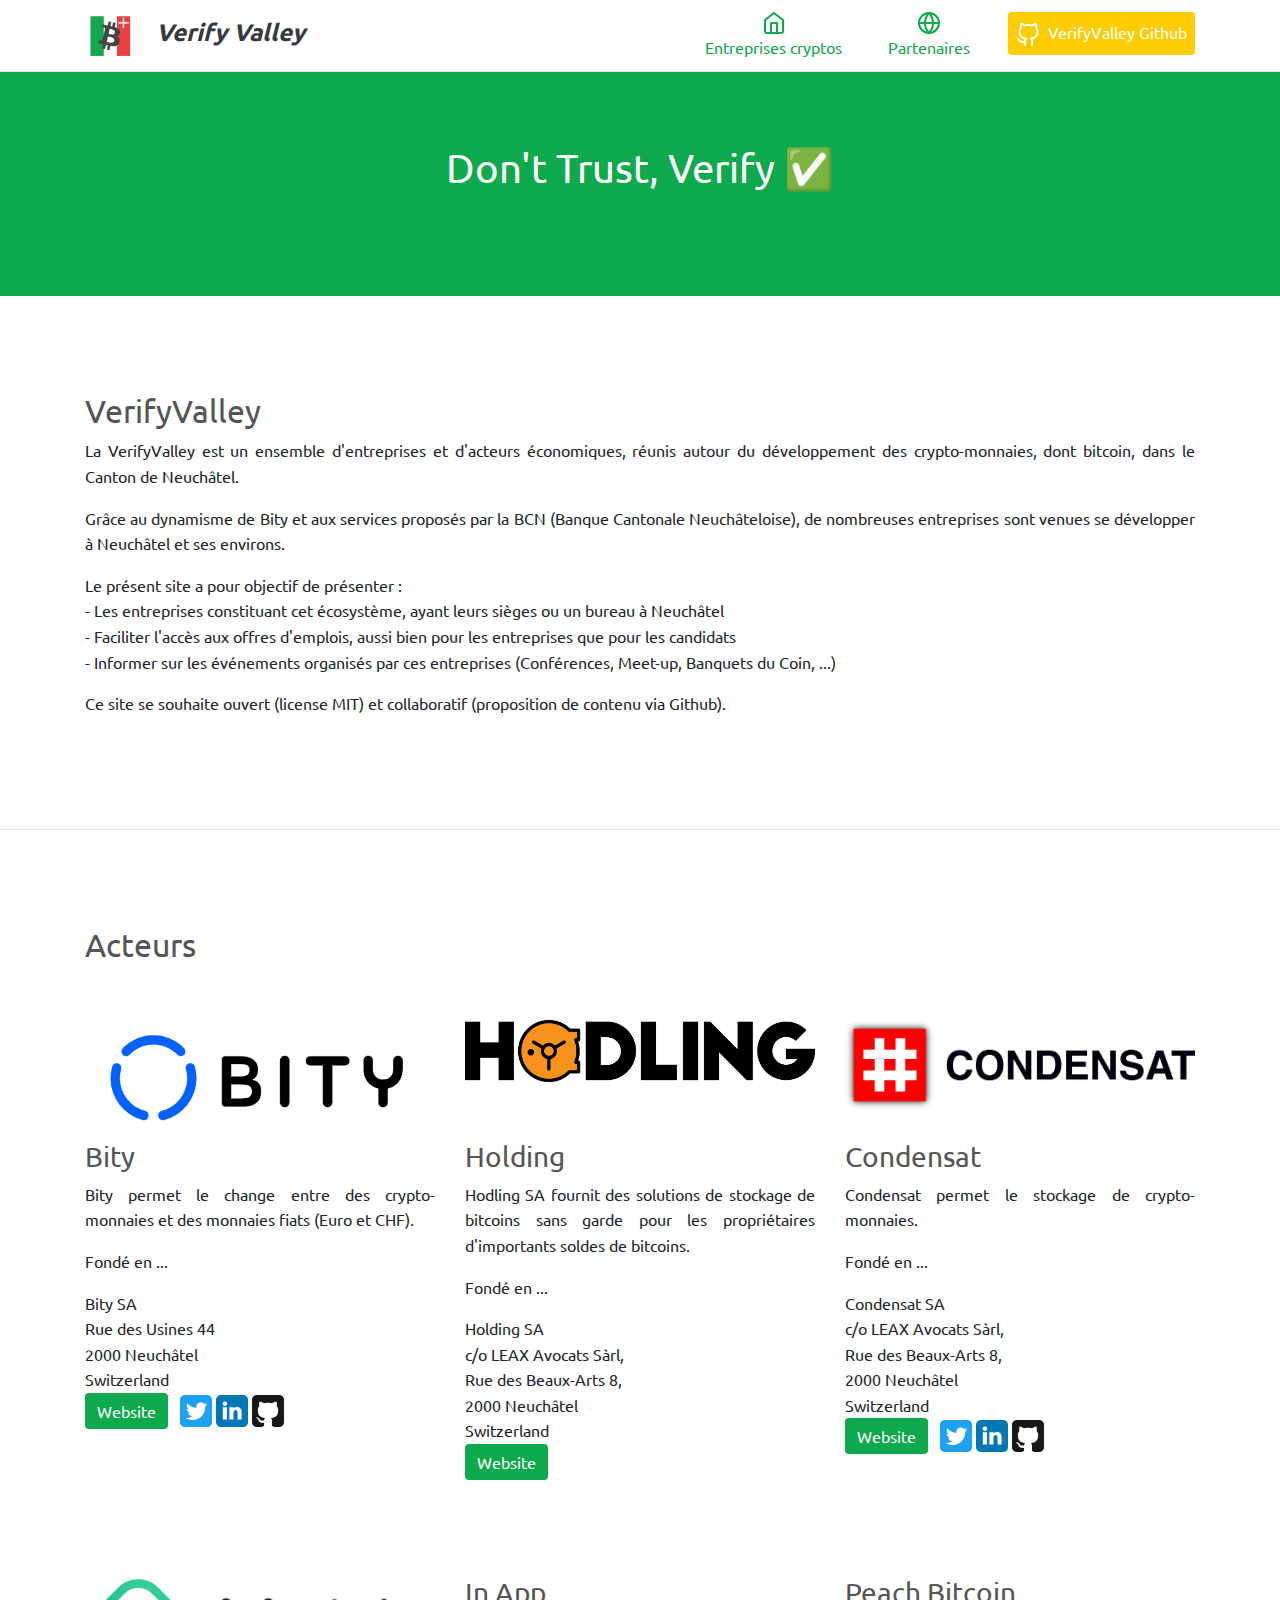
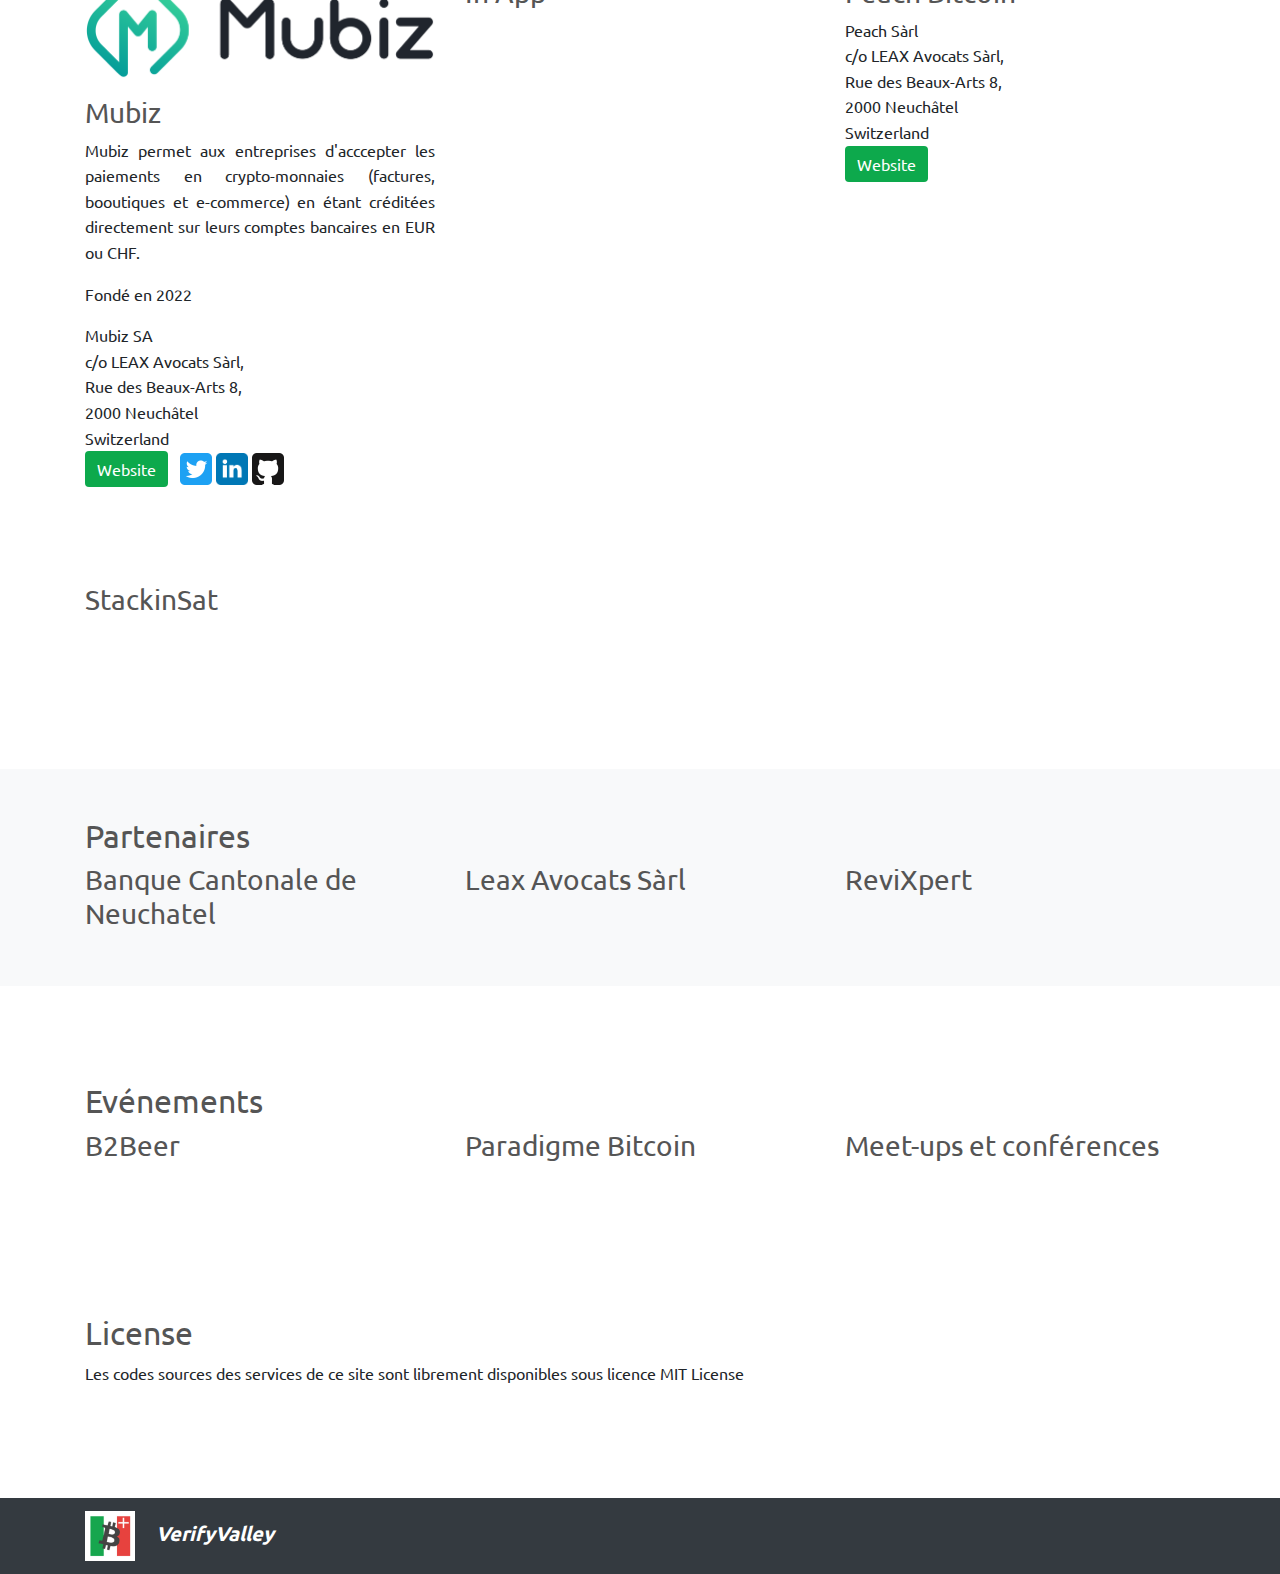
<file: archives/index.html>
<!DOCTYPE html>
<html lang="en">
<head>
    <meta charset="UTF-8" />

    <title>VerifyValley - Don't Trust, Verify</title>
    <meta name="description"    content=""/>
    <meta name="keywords"       content=""/>
    
    <meta name="robots"         content="index,follow"/>
    <meta name="rating"         content="safe for kids"/>
    <meta name="revisit-after"  content="14 days"/>
    <meta name="author"         content="VerifyValley"/>

    <meta name="geo.placename"  content="Switzerland"/>

    <meta property="og:type"        content="website"/>
    <meta property="og:site_name"   content="VerifyValley"/>
    <meta property="og:locale"      content="fr_CH"/>

    <meta name="theme-color" content="#000000">
    
    <link rel="shortcut icon"   type="image/ico"    href="./images/verifyvalley-logo.jpg"  />
    
    <meta name="viewport" content="width=device-width, initial-scale=1.0"/>

    <link rel="stylesheet" href="./lib/bootstrap/bootstrap-4.3.1/css/bootstrap.min.css"/>

    <link rel="stylesheet"          media="all"     type="text/css"     href="./styles/design.css"   />
</head>
<body>
    <header class="navbar fixed-top navbar-expand-lg bg-white border-bottom py-0 d-print-none" role="header">
        <nav class="container py-0">
            <div class="navbar-header">
                <a href="/" class="navbar-brand" rel="home" title="VerifyValley">
                    <img style="max-height:50px;" src="images/verifyvalley-logo.jpg" alt="VerifyValley" class="mr-3"/> <span class="h4 font-weight-bold text-dark"><i>Verify Valley</i></span>
                </a>
            </div>
            <nav class="navbar-nav float-left text-nowrap">
                <ul class="row nav">
                    <li class="col nav-item mb-2 mb-lg-0">
                        <a class="nav-link text-center px-2" href="#entreprises" title="Entreprises cryptos à Neuchâtel">
                            <i data-feather="home"></i><br/>Entreprises cryptos
                        </a>
                    </li>
                    <li class="col nav-item mb-2 mb-lg-0">
                        <a class="nav-link text-center px-2" href="#partenaires" title="Entreprises partenaires économiques de la Verify Valley">
                            <i data-feather="globe"></i><br/>Partenaires
                        </a>
                    </li>
                    <!-- <li class="col nav-item mb-2 mb-lg-0">
                        <a class="nav-link text-center px-2" href="#contact" title="Nous contacter">
                            <i data-feather="send"></i><br/>Contact
                        </a>
                    </li> -->
                    <!-- <li class="col nav-item mb-2 mb-lg-0">
                        <a class="nav-link text-center px-2" href="/pages/signature_verification/" title="Get Started">
                            <i data-feather="check-circle"></i><br/>Signature Verification
                        </a>
                    </li> -->
                    <li class="col nav-item my-2 mb-lg-0">
                        <a class="nav-link px-2 mt-1 btn btn-secondary" href="https://github.com/verifyvalley/" title="Github repositories of Verify Valley" target="_blank">
                            <i data-feather="github" class="mr-2"></i>VerifyValley Github
                        </a>
                    </li>
                </ul>
            </nav>
        </nav>
    </header>
    <section class="py-5 bg-primary mt-5">
    	<h1 class="py-5 text-center text-white text-capitalize">
    		Don't Trust, Verify ✅ 
    	</h1>
    </section>
    <main class="my-5" role="main">
        <section class="py-5 mt-5">
            <div class="container">
                <h2>VerifyValley</h2>
                <p>
                    La VerifyValley est un ensemble d'entreprises et d'acteurs économiques, réunis autour du développement des crypto-monnaies, dont bitcoin, dans le Canton de Neuchâtel.
                </p>
                <p>
                    Grâce au dynamisme de Bity et aux services proposés par la BCN (Banque Cantonale Neuchâteloise), de nombreuses entreprises sont venues se développer à Neuchâtel et ses environs.
                </p>
                <p>
                    Le présent site a pour objectif de présenter : <br/>
                    - Les entreprises constituant cet écosystème, ayant leurs sièges ou un bureau à Neuchâtel<br/>
                    - Faciliter l'accès aux offres d'emplois, aussi bien pour les entreprises que pour les candidats <br/>
                    - Informer sur les événements organisés par ces entreprises (Conférences, Meet-up, Banquets du Coin, ...)
                </p>
                <p>
                    Ce site se souhaite ouvert (license MIT) et collaboratif (proposition de contenu via Github).
                </p>
            </div>
        </section>
        <hr class="my-5" />
        <section class="py-5 mt-5" id="entreprises">
            <div class="container">
                <h2>Acteurs</h2>
                <div class="row">
                    <div class="col-md-4 my-5">
                        <div style="height:120px;">
                            <img src="images/companies/bity-logo.png" title="Bity" alt="Bity" class="w-100"/>
                        </div>
                        <h3>Bity</h3>
                        <p>
                            Bity permet le change entre des crypto-monnaies et des monnaies fiats (Euro et CHF).
                        </p>
                        <p>
                            Fondé en ...
                        </p>
                        Bity SA<br/>
                        Rue des Usines 44<br/>
                        2000 Neuchâtel<br/>
                        Switzerland<br/>
                        
                        <a class="btn btn-primary mr-2" href="https://bity.com" target="_blanck" title="Bity">Website</a>
                        <a href="https://twitter.com/bity" target="_blanck" title="Bity">
                            <img src="images/social/twitter.png" title="Bity" alt="Bity" class="icon"/>
                        </a>
                        <a href="https://www.linkedin.com/company/bity" target="_blanck" title="Bity">
                            <img src="images/social/linkedin.png" title="Bity" alt="Bity" class="icon"/>
                        </a>
                        <a href="https://www.github.com/BitySA" target="_blanck" title="Bity">
                            <img src="images/social/github.png" title="Bity" alt="Bity" class="icon"/>
                        </a>
                    </div>
                    <div class="col-md-4 my-5">
                        <div style="height:120px;">
                            <img src="images/companies/hodling-logo.png" title="Hodling" alt="Hodling" class="w-100"/>
                        </div>
                        <h3>Holding</h3>
                        <p>
                            Hodling SA fournit des solutions de stockage de bitcoins sans garde pour les propriétaires d'importants soldes de bitcoins.
                        </p>
                        <p>
                            Fondé en ...
                        </p>
                        Holding SA<br/>
                        c/o LEAX Avocats Sàrl,<br/>
                        Rue des Beaux-Arts 8,<br/>
                        2000 Neuchâtel<br/>
                        Switzerland<br/>
                        <a class="btn btn-primary mr-2" href="https://hodling.ch" target="_blanck" title="Hodling">Website</a>
                    </div>
                    <div class="col-md-4 my-5">
                        <div style="height:120px;">
                            <img src="images/companies/condensat-logo.png" title="Condensat" alt="Condensat" class="w-100"/>
                        </div>
                        <h3>Condensat</h3>
                        <p>
                            Condensat permet le stockage de crypto-monnaies.
                        </p>
                        <p>
                            Fondé en ...
                        </p>
                        Condensat SA<br/>
                        c/o LEAX Avocats Sàrl,<br/>
                        Rue des Beaux-Arts 8,<br/>
                        2000 Neuchâtel<br/>
                        Switzerland<br/>
                        <a class="btn btn-primary mr-2" href="https://www.condensat.tech" target="_blanck" title="Condensat">Website</a>
                        <a href="https://twitter.com/condensat_bank" target="_blanck" title="Condensat">
                            <img src="images/social/twitter.png" title="Condensat" alt="Condensat" class="icon"/>
                        </a>
                        <a href="https://www.linkedin.com/company/condensat-technologies/" target="_blanck" title="Condensat">
                            <img src="images/social/linkedin.png" title="Condensat" alt="Condensat" class="icon"/>
                        </a>
                        <a href="https://www.github.com/condensat" target="_blanck" title="Condensat">
                            <img src="images/social/github.png" title="Condensat" alt="Condensat" class="icon"/>
                        </a>
                    </div>
                </div>
                <div class="row">
                    <div class="col-md-4 my-5">
                        <div style="height:120px;">
                            <img src="images/companies/mubiz-logo.png" title="Mubiz" alt="Mubiz" class="w-100"/>
                        </div>
                        <h3>Mubiz</h3>
                        <p>
                            Mubiz permet aux entreprises d'acccepter les paiements en crypto-monnaies (factures, booutiques et e-commerce) en étant créditées directement sur leurs comptes bancaires en EUR ou CHF.
                        </p>
                        <p>
                            Fondé en 2022
                        </p>
                        Mubiz SA<br/>
                        c/o LEAX Avocats Sàrl,<br/>
                        Rue des Beaux-Arts 8,<br/>
                        2000 Neuchâtel<br/>
                        Switzerland<br/>
                        <a class="btn btn-primary mr-2" href="https://mubiz.com" target="_blanck" title="Mubiz">Website</a>
                        <a href="https://twitter.com/mubiz_fr" target="_blanck" title="Mubiz">
                            <img src="images/social/twitter.png" title="Mubiz" alt="Mubiz" class="icon"/>
                        </a>
                        <a href="https://www.linkedin.com/company/mubizsa/" target="_blanck" title="Mubiz">
                            <img src="images/social/linkedin.png" title="Mubiz" alt="Mubiz" class="icon"/>
                        </a>
                        <a href="https://www.github.com/mubizinc" target="_blanck" title="Mubiz">
                            <img src="images/social/github.png" title="Mubiz" alt="Mubiz" class="icon"/>
                        </a>
                    </div>
                    <div class="col-md-4 my-5">
                        <h3>In App</h3>
                    </div>
                    <div class="col-md-4 my-5">
                        <h3>Peach Bitcoin</h3>
                        Peach Sàrl<br/>
                        c/o LEAX Avocats Sàrl,<br/>
                        Rue des Beaux-Arts 8,<br/>
                        2000 Neuchâtel<br/>
                        Switzerland<br/>
                        <a class="btn btn-primary mr-2" href="https://peachbitcoin.com" target="_blanck" title="PeachBitcoin">Website</a>
                    </div>
                </div>
                <div class="row">
                    <div class="col-md-4 my-5">
                        <h3>StackinSat</h3>
                    </div>
                    <div class="col-md-4 my-5">
                        
                    </div>
                    <div class="col-md-4 my-5">
                        
                    </div>
                </div>
            </div>
        </section>
        <section class="py-5 bg-light mt-5" id="partenaires">
            <div class="container">
                <h2>Partenaires</h2>
                <div class="row">
                    <div class="col-md-4">
                        <h3>Banque Cantonale de Neuchatel</h3>
                    </div>
                    <div class="col-md-4">
                        <h3>Leax Avocats Sàrl</h3>
                    </div>
                    <div class="col-md-4">
                        <h3>ReviXpert</h3>
                    </div>
                </div>
            </div>
        </section>
        <section class="py-5 mt-5" id="events">
            <div class="container">
                <h2>Evénements</h2>
                <div class="row">
                    <div class="col-md-4">
                        <h3>B2Beer</h3>
                    </div>
                    <div class="col-md-4">
                        <h3>Paradigme Bitcoin</h3>
                    </div>
                    <div class="col-md-4">
                        <h3>Meet-ups et conférences</h3>
                    </div>
                </div>
            </div>
        </section>
<!--         <section class="py-5 bg-light mt-5" id="contact">
            <div class="container">
                <h2>Contact</h2>
            </div>
        </section> -->
        <section class="py-5 mt-5" id="license">
            <div class="container">
                <h2>License</h2>
                <p>
                    Les codes sources des services de ce site sont librement disponibles sous licence MIT License<br/>
                </p>
            </div>
        </section>
    </main>
    <footer class="bg-dark mt-5 py-2">
        <div class="container">
            <a href="/" class="navbar-brand text-white" rel="home" title="">
                <img style="max-height:50px;" src="./images/verifyvalley-logo.jpg" alt="VerifyValley" class="mr-3"/> <strong><i>VerifyValley</i></strong>
            </a>
        </div>
    </footer>
    <script type="text/javascript" src="lib/jquery/jquery-3.4.0.min.js"></script>
    <script type="text/javascript" src="lib/bootstrap/bootstrap-4.3.1/js/bootstrap.min.js"></script>
    <script type="text/javascript" src="lib/bootstrap/popper.min.js"></script>
    <script type="text/javascript" src="js/feather.min.js"></script>
    <script type="text/javascript" src="js/main.js"></script>
</body>
</html>
</file>
<file: archives/styles/design.css>
﻿
:root {
    --primary:#0DA94C;
    --primary-hover:#1EBA5D;

    --secondary:#ffcc00;
    --secondary-hover:#ddaa00;

    --muted:#555555;
}

/* Font Ubuntu */
@font-face {
  font-family: 'Ubuntu';
  src: url('./fonts/ubuntu/Ubuntu-Light.ttf') format('truetype');
  font-weight: 300;
}

@font-face {
  font-family: 'Ubuntu';
  src: url('./fonts/ubuntu/Ubuntu-Regular.ttf') format('truetype');
  font-weight: 400;
}

@font-face {
  font-family: 'Ubuntu';
  src: url('./fonts/ubuntu/Ubuntu-Bold.ttf') format('truetype');
  font-weight: 700;
}


h1, h2, h3, h4, h5, h6, label {
  color: var(--muted);
}

.text-muted {
  color: var(--muted);
}
.text-primary {
  color: var(--primary);
}
.text-secondary {
  color: var(--secondary);
}

.bg-primary {
  background-color: var(--primary) !important;
}
.bg-secondary {
  background-color: var(--secondary) !important;
}

.btn-primary {
  background-color: var(--primary) !important;
  color: white;
  border: none !important;
}
.btn-primary:hover {
  background-color: var(--primary-hover) !important;
  border: none !important;
}
.btn-secondary {
  background-color: var(--secondary) !important;
  color: white;
  border: none !important;
}
.btn-secondary:hover {
  background-color: var(--secondary-hover) !important;
  border: none !important;
}

body {
  font-family: "Ubuntu", sans-serif;
  line-height: 1.6;
  font-size: 16px;
}

a {
	color: var(--primary);
}
a:hover {
	color: var(--primary-hover);
}

p {
  text-align: justify;
}


header ul.nav li.nav-item a.nav-link {
	border-bottom : 3px solid transparent;
}
header ul.nav li.nav-item a.nav-link.active {
  color: var(--primary-hover) !important;
  border-bottom : 3px solid var(--primary-hover);
}

header ul.nav li.nav-item a.nav-link:hover {
	border-bottom : 3px solid var(--primary-hover);
}


aside nav a.nav-link{
  color: var(--muted) !important;
}
aside nav a.nav-link:hover{
  color: var(--primary-hover) !important;
}
aside nav a.nav-link.active{
  color: var(--primary) !important;
  border-color: var(--primary) !important;
}

.flag {
  border-radius: 2px; 
  margin-top: -2px !important;
  height: 15px;
  max-width: 25px !important;
  border: 1px solid #eee;
}

.icon{
  height: 32px;
  width: 32px;
}
</file>
